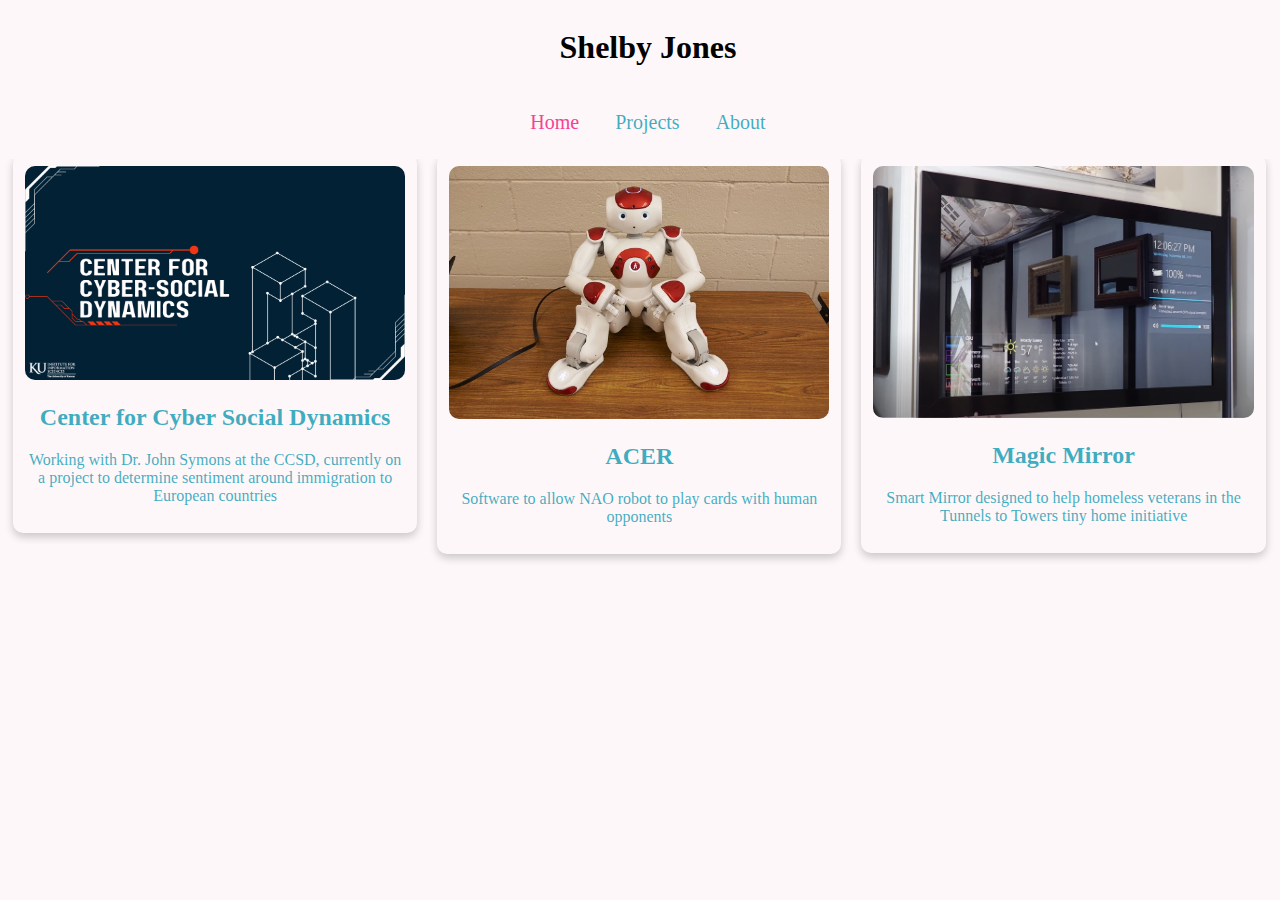
<file: index.html>
<!DOCTYPE html>
<html>
<head>
	<link rel="stylesheet" href="style.css">
	<title>Shelby Jones</title>
</head>
<body>

	<div class="namediv">
		<h1>Shelby Jones</h1>
	</div>
	<br>
	<div>
		<ul class="navbar">
			<li class="navitem"><a class="active" href="index.html">Home</a></li>
			<li class="navitem"><a href="projects.html">Projects</a></li>
			<li class="navitem"><a href="about.html">About</a></li>
		</ul>
	</div>
	<br>


	<div class="row first">
		<a href="projects.html">
		<div class="column">
			<div class="card">
			<img src="imgs/CCSD.jpeg" style="width:100%">
			<h2>Center for Cyber Social Dynamics</h2>
			<p>Working with Dr. John Symons at the CCSD, currently on a project to determine
				sentiment around immigration to European countries

			</p>
			</div>
		</div>
		
		<a href="projects.html#ACER">
		<div class="column">
			<div class="card">
				<img src="imgs/Nao.jpg" style="width:100%">
				<h2>ACER</h2>
				<p>Software to allow NAO robot to play cards with human opponents</p>
			</div>
		</div>
		
		
		<a href="projects.html#MM">
		<div class="column">
			<div class="card">
			<img src="imgs/smartMirror.jpg" style="width:100%">
			<h2>Magic Mirror</h2>
			<p>Smart Mirror designed to help homeless veterans in the 
				Tunnels to Towers tiny home initiative</p>
			</div>
		</div>
		

	</div>

</body>
</html>
</file>
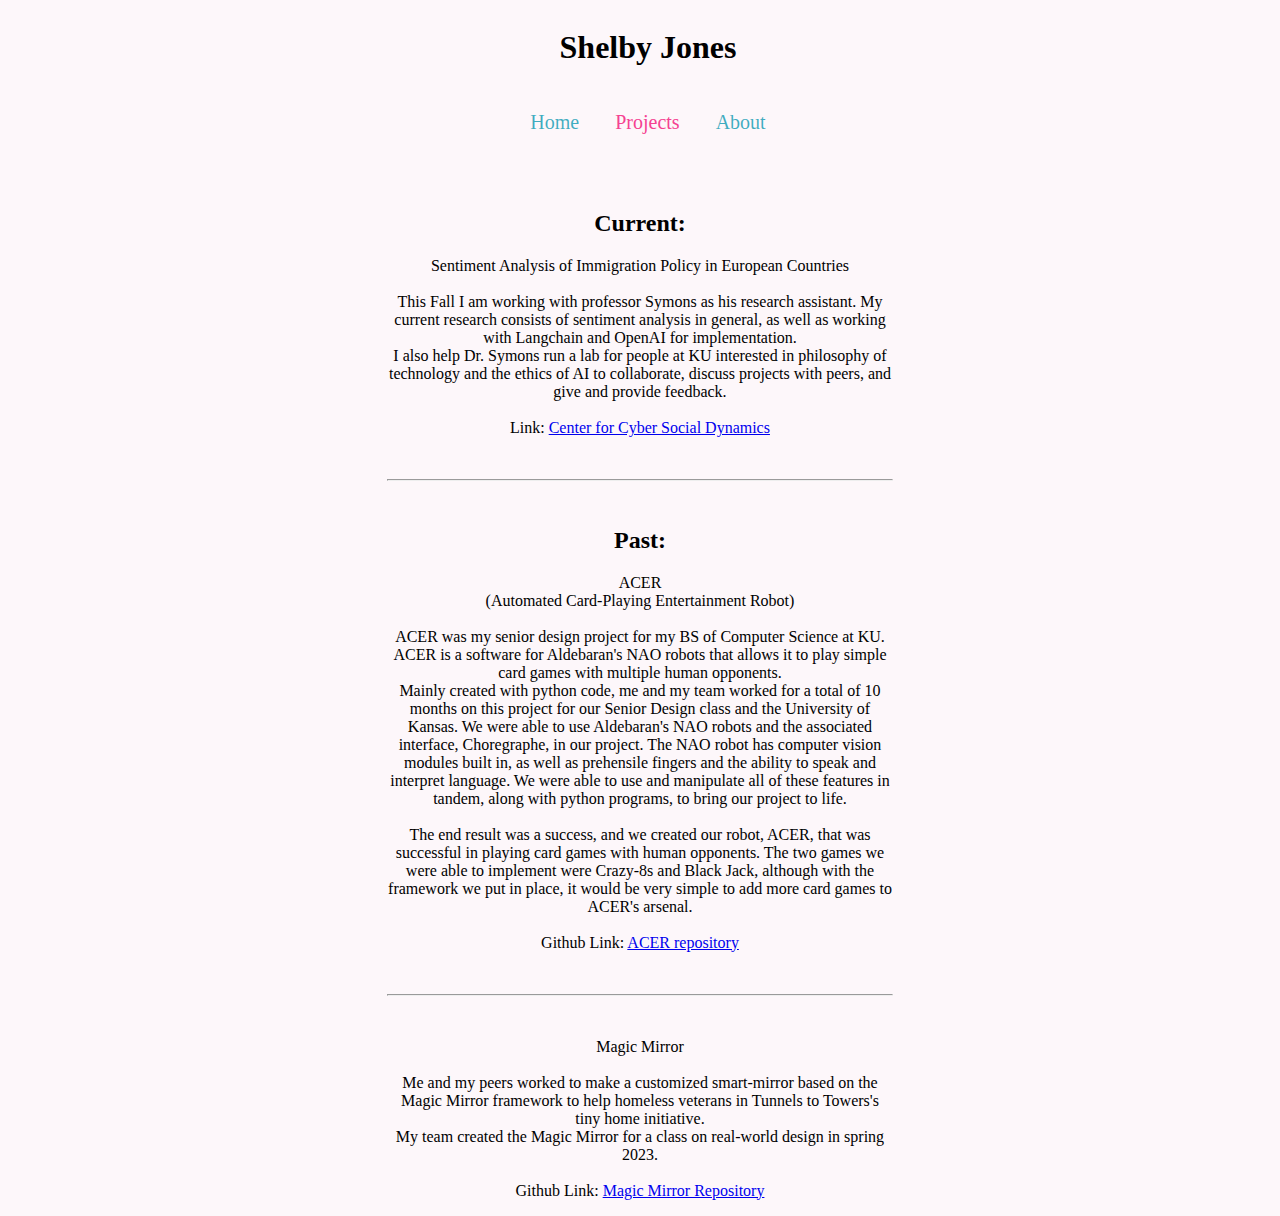
<file: projects.html>
<!DOCTYPE html>
<html>
<head>
	<link rel="stylesheet" href="style.css">
	<title>Shelby Jones</title>
</head>
<body>
	<div class="top">
		<div class="namediv">
			<h1>Shelby Jones</h1>
		</div>
		<br>
		<div>
			<ul class="navbar">
				<li class="navitem"><a href="index.html">Home</a></li>
				<li class="navitem"><a class="active" href="projects.html">Projects</a></li>
				<li class="navitem"><a href="about.html">About</a></li>
			</ul>
		</div>
		<br>
	</div>
	<div class="content" >
		<br><br>
		<h2>Current:</h2>
		<p>
			Sentiment Analysis of Immigration Policy in European Countries <br><br>
			This Fall I am working with professor Symons as his research assistant. 
			My current research consists of sentiment analysis in general, as well as 
			working with Langchain and OpenAI for implementation. 
			<br>
			I also help Dr. Symons run a lab for people at KU interested in philosophy of technology 
			and the ethics of AI to collaborate, discuss projects with peers, and give and provide
			feedback. 
			<br><br>
			Link: <a href="https://i2s-research.ku.edu/center-cyber-social-dynamics-ccsd">Center for Cyber Social Dynamics</a>
			
			<br>
		</p>

		<br><hr><br>
		<h2>Past: </h2>
		<p id="ACER"> ACER <br> (Automated Card-Playing Entertainment Robot)<br><br>
			ACER was my senior design project for my BS of Computer Science at KU. <br>
			ACER is a software for Aldebaran's NAO robots that allows it to play
			simple card games with multiple human opponents. 
			<br>
			Mainly created with python code, me and my team worked for a total of 10 months
			on this project for our Senior Design class and the University of Kansas. We 
			were able to use Aldebaran's NAO robots and the associated interface, Choregraphe, 
			in our project. The NAO robot has computer vision modules built in, as well as 
			prehensile fingers and the ability to speak and interpret language. 
			We were able to use and manipulate all of these features in tandem, along with python programs, to 
			bring our project to life. <br> <br>
			The end result was a success, and we created our robot, ACER, that was successful
			in playing card games with human opponents. 
			The two games we were able to implement were Crazy-8s and Black Jack, although with the
			framework we put in place, it would be very simple to add more card games to 
			ACER's arsenal. 
			<br><br>
			Github Link: <a href="https://github.com/linkthezombie/ACERS_REPO">ACER repository</a>
			<br>
		</p>
		<br><hr><br>
		<p id="MM">
			Magic Mirror <br><br>
			Me and my peers worked to make a customized smart-mirror based on the Magic Mirror framework
				to help homeless veterans in Tunnels to Towers's tiny home initiative. <br>
			My team created the Magic Mirror for a class on real-world design in spring 2023.
			<br><br>
			Github Link: <a href="https://github.com/SuhaanSyed/MagicMirror">Magic Mirror Repository</a>
			<br>
			
		</p>
	</div>

</body>
</html>
</file>
<file: style.css>
.navbar {
  list-style-type: none;
  display: inline-block;
  width: 100%;
  position: fixed;
  margin: auto;
  margin-bottom: 20px;
  margin-top: 20px;
  padding: 0;
  padding-top: 40px;
  text-align: center;
  z-index: 9998;
  background-color: #FDF7FA; 
}


.navitem {
  text-align: center;
  width: auto;
  display: inline-block;
}

.navitem a {
  display: block;
  color: #0a97b0c7;
  text-align: center;
  padding: 25px 16px;
  text-decoration: none;
  font-size: 20px;
}

/*teal*/
.navitem a:hover:not(.active) {
  color: #10c5e5c7;
}

/*pink*/
.navitem .active {
  color: #F54291;
}

/*light light light pink*/
body {
	background-color: #FDF7FA; 
}

hr{
	color: #F54291;
}


.namediv{
  position: fixed;
  width:100%;
  text-align: center;
  z-index: 9999;
  background-color: #FDF7FA; 
}


.content{
  position:relative;
  margin-top: 110px;
  display:block;
  width:40%;
  left:30%;
  right:30%;
  padding-top: 0px;
  text-align: center;
  height: auto;
}

.top{
    background-color: #FDF7FA; 
  
}





* {
  box-sizing: border-box;
}

/* Float three columns side by side */
.column {
  float: left;
  width: 33.3%;
  padding: 10px 10px;
}

/* Remove extra left and right margins, due to padding */
.row {
  margin: 0 -5px;
}

.first{
  display:block;
  margin-top: 100px;

}

/* Clear floats after the columns */
.row:after {
  content: "";
  display: table;
  clear: both;
}

/* Responsive columns */
@media screen and (max-width: 1000px) {
  .column {
    width: 50%;
    display: block;
    margin-bottom: 20px;
  }
}

@media screen and (max-width: 600px) {
  .column {
    width: 100%;
    display: block;
    margin-bottom: 20px;
  }
}

/* Style the counter cards */
.card {
  box-shadow: 0 4px 8px 0 rgba(0, 0, 0, 0.2);
  padding: 12px;
  text-align: center;
  background-color: #FDF7FA;
  transition: 0.3s;
  border-radius: 10px;
  color: #0a97b0c7;
}

.card:hover {
  box-shadow: 0 4px 30px 0 rgba(0,0,0,0.4);
}

img {
  border-radius: 10px 10px 10px 10px;
}
</file>
